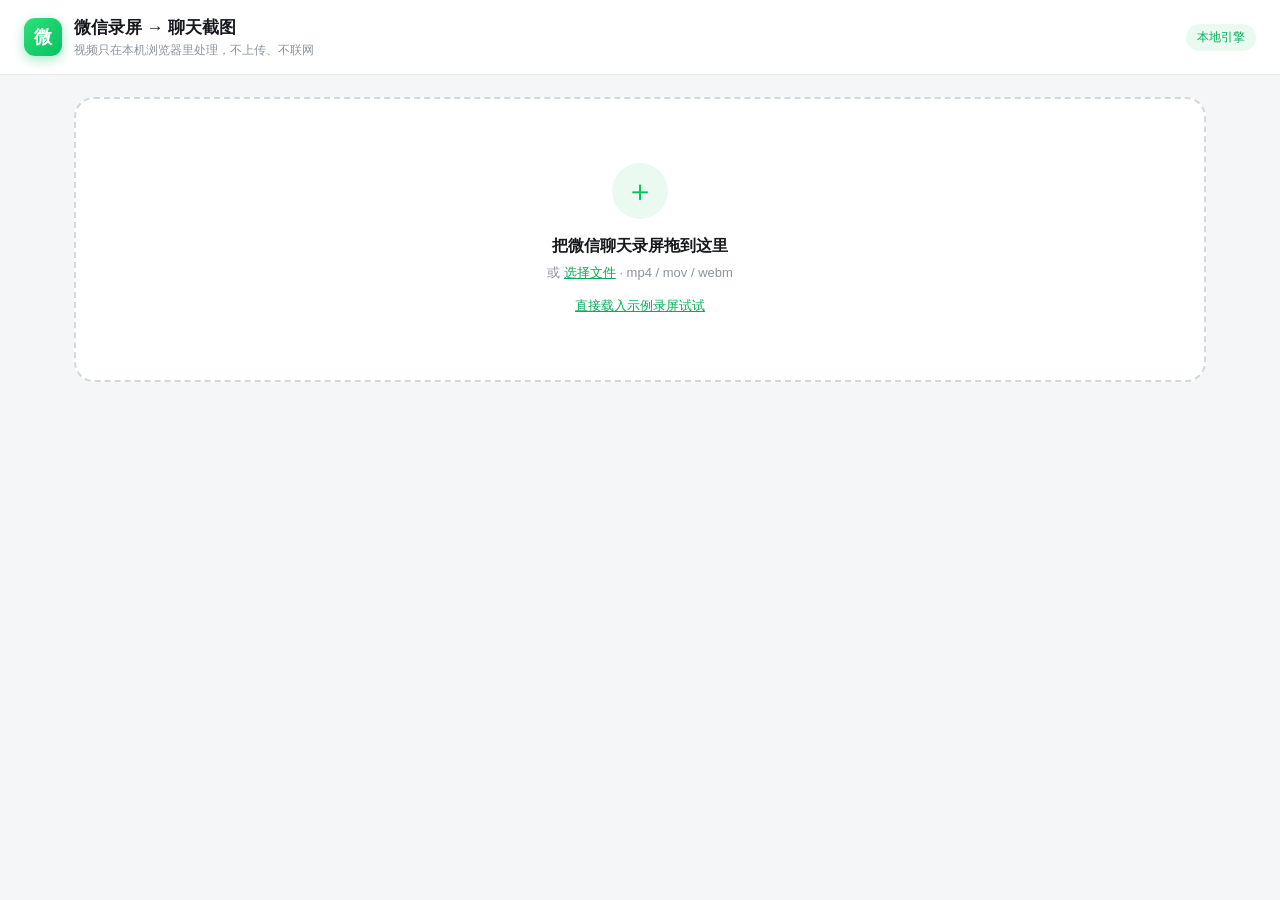
<file: wechat-shots/app/index.html>
<!DOCTYPE html>
<html lang="zh-CN">
<head>
<meta charset="utf-8">
<meta name="viewport" content="width=device-width, initial-scale=1">
<title>微信录屏 → 聊天截图</title>
<link rel="icon" href="data:image/svg+xml,%3Csvg%20xmlns='http://www.w3.org/2000/svg'%20viewBox='0%200%2032%2032'%3E%3Crect%20width='32'%20height='32'%20rx='7'%20fill='%2307c160'/%3E%3Ctext%20x='16'%20y='23'%20font-size='17'%20font-family='sans-serif'%20fill='%23fff'%20text-anchor='middle'%3E%E5%BE%AE%3C/text%3E%3C/svg%3E">
<link rel="stylesheet" href="style.css">
</head>
<body>
<header class="topbar">
  <div class="brand">
    <span class="logo">微</span>
    <div class="brand-txt">
      <h1>微信录屏 → 聊天截图</h1>
      <p>视频只在本机浏览器里处理，不上传、不联网</p>
    </div>
  </div>
  <span class="pill" id="enginePill">本地引擎</span>
</header>

<main>
  <section class="dropzone" id="dropzone">
    <input type="file" id="file" accept="video/mp4,video/quicktime,video/webm,video/*" hidden>
    <div class="dz-icon">＋</div>
    <p class="dz-main">把微信聊天录屏拖到这里</p>
    <p class="dz-sub">或 <a href="#" id="btnBrowse">选择文件</a> · mp4 / mov / webm</p>
    <p class="dz-next"><a href="#" id="btnSample">直接载入示例录屏试试</a></p>
  </section>

  <section class="work" id="work" hidden>
    <div class="col col-left">
      <div class="card video-card">
        <video id="video" controls playsinline muted></video>
        <div class="meta" id="meta"></div>
      </div>
      <div class="card">
        <div class="card-head"><h2>内容区预览</h2><span class="hint">红区不进截图</span></div>
        <canvas id="cropCanvas" class="crop"></canvas>
      </div>
    </div>

    <aside class="col col-right">
      <div class="card">
        <div class="card-head"><h2>参数</h2></div>
        <div class="field">
          <label for="fps">抽帧密度</label>
          <select id="fps">
            <option value="6">6 帧/秒（快）</option>
            <option value="10" selected>10 帧/秒（推荐）</option>
            <option value="16">16 帧/秒（更稳，慢）</option>
            <option value="24">24 帧/秒（最稳，最慢）</option>
          </select>
        </div>
        <div class="field">
          <label for="topCut">顶部裁掉 <b id="topVal">0%</b></label>
          <input type="range" id="topCut" min="0" max="40" step="1" value="0">
        </div>
        <div class="field">
          <label for="botCut">底部裁掉 <b id="botVal">0%</b></label>
          <input type="range" id="botCut" min="0" max="40" step="1" value="0">
        </div>
        <div class="field">
          <label for="fmt">图片格式</label>
          <select id="fmt">
            <option value="png" selected>PNG（清晰，体积大）</option>
            <option value="jpeg">JPG（体积小）</option>
          </select>
        </div>
      </div>

      <div class="card actions">
        <button id="btnRun" class="btn primary">开始生成截图</button>
        <button id="btnStop" class="btn ghost" hidden>取消</button>
        <div class="progress"><div class="bar" id="bar"></div></div>
        <p class="status" id="status">等待开始</p>
      </div>

      <div class="card tips">
        <h2>小贴士</h2>
        <ul>
          <li>滑动快慢随意，不用刻意停留——工具会把整段滚动拼成一条完整内容，再按屏切开。</li>
          <li>截图是这条内容上连续、互不重叠的切片，所以既不漏、也不会重复。</li>
          <li>手指突然一甩跳过一整屏时，工具会自动加密补帧；还补不回来会提示你。</li>
          <li>滑到一半回滑也可以，最终按内容位置排好。</li>
        </ul>
      </div>
    </aside>
  </section>

  <section class="gallery" id="gallery" hidden>
    <div class="gallery-head">
      <h2>截图结果 <span id="count" class="count">0 张</span></h2>
      <div class="gallery-actions">
        <button id="btnAll" class="btn ghost">全选</button>
        <button id="btnLong" class="btn ghost">合并成长图</button>
        <button id="btnZip" class="btn primary">打包 ZIP 下载</button>
      </div>
    </div>
    <div class="grid" id="grid"></div>
  </section>
</main>

<div class="toast" id="toast" hidden></div>
<script type="module" src="js/app.js"></script>
</body>
</html>
</file>
<file: wechat-shots/app/style.css>
:root {
  --green: #07c160;
  --green-dark: #06ad56;
  --ink: #16181c;
  --ink-2: #5b636e;
  --ink-3: #8b939e;
  --line: #e6e8eb;
  --bg: #f4f6f8;
  --card: #ffffff;
  --red: #ff5a5a;
  --radius: 14px;
}

* { box-sizing: border-box; }

[hidden] { display: none !important; }

html, body {
  margin: 0;
  padding: 0;
  background: var(--bg);
  color: var(--ink);
  font-family: -apple-system, BlinkMacSystemFont, "Segoe UI", "Microsoft YaHei", "PingFang SC", sans-serif;
  font-size: 14px;
  line-height: 1.6;
}

h1, h2 { margin: 0; font-weight: 600; }
h1 { font-size: 17px; }
h2 { font-size: 14px; color: var(--ink); }
p { margin: 0; }
a { color: var(--green-dark); }

.topbar {
  display: flex;
  align-items: center;
  justify-content: space-between;
  gap: 16px;
  padding: 14px 24px;
  background: var(--card);
  border-bottom: 1px solid var(--line);
  position: sticky;
  top: 0;
  z-index: 20;
}

.brand { display: flex; align-items: center; gap: 12px; }

.logo {
  width: 38px; height: 38px;
  display: grid; place-items: center;
  border-radius: 11px;
  background: linear-gradient(135deg, #2ee07a, var(--green));
  color: #fff;
  font-size: 18px;
  font-weight: 700;
  box-shadow: 0 4px 12px rgba(7, 193, 96, .35);
}

.brand-txt p { color: var(--ink-3); font-size: 12px; }

.pill {
  padding: 4px 11px;
  border-radius: 999px;
  background: #eafaf1;
  color: var(--green-dark);
  font-size: 12px;
  font-weight: 500;
  white-space: nowrap;
}

main { max-width: 1180px; margin: 0 auto; padding: 22px 24px 64px; }

.dropzone {
  border: 2px dashed #d3d8de;
  border-radius: 20px;
  background: var(--card);
  padding: 64px 24px;
  text-align: center;
  cursor: pointer;
  transition: border-color .16s, background .16s, transform .16s;
}

.dropzone:hover, .dropzone.over {
  border-color: var(--green);
  background: #f7fffa;
}

.dropzone.over { transform: scale(1.005); }

.dz-icon {
  width: 56px; height: 56px;
  margin: 0 auto 14px;
  display: grid; place-items: center;
  border-radius: 50%;
  background: #eafaf1;
  color: var(--green);
  font-size: 30px;
  line-height: 1;
}

.dz-main { font-size: 16px; font-weight: 600; }
.dz-sub { color: var(--ink-3); font-size: 13px; margin-top: 4px; }
.dz-next { margin-top: 12px; font-size: 12.5px; }

.work {
  display: grid;
  grid-template-columns: minmax(0, 1fr) 340px;
  gap: 18px;
  align-items: start;
}

@media (max-width: 940px) {
  .work { grid-template-columns: minmax(0, 1fr); }
}

.col { display: flex; flex-direction: column; gap: 18px; min-width: 0; }

.card {
  background: var(--card);
  border: 1px solid var(--line);
  border-radius: var(--radius);
  padding: 16px;
  box-shadow: 0 1px 2px rgba(16, 24, 40, .04);
}

.card-head {
  display: flex;
  align-items: baseline;
  justify-content: space-between;
  gap: 10px;
  margin-bottom: 10px;
}

.hint, .count { color: var(--ink-3); font-size: 12px; font-weight: 400; }

.video-card { padding: 10px; }

video {
  width: 100%;
  max-height: 58vh;
  border-radius: 10px;
  background: #0b0d10;
  display: block;
}

.meta {
  color: var(--ink-3);
  font-size: 12px;
  padding: 8px 4px 0;
  display: flex;
  gap: 14px;
  flex-wrap: wrap;
}

.crop {
  width: 100%;
  max-width: 240px;
  height: auto;
  border-radius: 8px;
  background: #0b0d10;
  display: block;
  margin: 0 auto;
}

.field { margin-bottom: 12px; }
.field:last-child { margin-bottom: 0; }

.field label {
  display: flex;
  justify-content: space-between;
  align-items: center;
  font-size: 13px;
  color: var(--ink-2);
  margin-bottom: 5px;
}

.field label b { color: var(--ink); font-weight: 600; }

select, input[type=range] {
  width: 100%;
  font: inherit;
}

select {
  padding: 7px 10px;
  border: 1px solid var(--line);
  border-radius: 9px;
  background: #fff;
  color: var(--ink);
  outline: none;
}

select:focus { border-color: var(--green); }

input[type=range] {
  -webkit-appearance: none;
  appearance: none;
  height: 22px;
  background: transparent;
  cursor: pointer;
}

input[type=range]::-webkit-slider-runnable-track {
  height: 4px;
  border-radius: 4px;
  background: #e3e7ec;
}

input[type=range]::-webkit-slider-thumb {
  -webkit-appearance: none;
  width: 16px; height: 16px;
  margin-top: -6px;
  border-radius: 50%;
  background: var(--green);
  border: 2px solid #fff;
  box-shadow: 0 1px 4px rgba(0, 0, 0, .25);
}

.btn {
  width: 100%;
  padding: 10px 16px;
  border: 1px solid transparent;
  border-radius: 10px;
  font: inherit;
  font-weight: 600;
  cursor: pointer;
  transition: background .15s, opacity .15s;
}

.btn.primary { background: var(--green); color: #fff; }
.btn.primary:hover { background: var(--green-dark); }
.btn.ghost { background: #fff; border-color: var(--line); color: var(--ink-2); }
.btn.ghost:hover { background: #f5f6f7; }
.btn:disabled { opacity: .5; cursor: not-allowed; }

.actions { display: flex; flex-direction: column; gap: 10px; }

.progress {
  height: 6px;
  border-radius: 6px;
  background: #eceff2;
  overflow: hidden;
}

.bar {
  height: 100%;
  width: 0;
  border-radius: 6px;
  background: linear-gradient(90deg, #45d98a, var(--green));
  transition: width .18s ease;
}

.status { color: var(--ink-3); font-size: 12px; text-align: center; }

.tips ul { margin: 8px 0 0; padding-left: 18px; color: var(--ink-2); font-size: 12.5px; }
.tips li { margin-bottom: 4px; }

.gallery { margin-top: 22px; }

.gallery-head {
  display: flex;
  align-items: center;
  justify-content: space-between;
  gap: 14px;
  flex-wrap: wrap;
  margin-bottom: 14px;
}

.gallery-actions { display: flex; gap: 8px; flex-wrap: wrap; }
.gallery-actions .btn { width: auto; padding: 8px 14px; font-size: 13px; }

.grid {
  display: grid;
  grid-template-columns: repeat(auto-fill, minmax(152px, 1fr));
  gap: 12px;
}

.card-shot {
  position: relative;
  background: var(--card);
  border: 1px solid var(--line);
  border-radius: 12px;
  padding: 6px;
  cursor: pointer;
  transition: border-color .15s, box-shadow .15s, opacity .15s;
}

.card-shot img {
  width: 100%;
  height: 240px;
  object-fit: cover;
  object-position: top;
  border-radius: 8px;
  display: block;
  background: #f0f2f4;
}

.card-shot .cap {
  display: block;
  font-size: 11.5px;
  color: var(--ink-3);
  padding: 6px 2px 1px;
  white-space: nowrap;
  overflow: hidden;
  text-overflow: ellipsis;
}

.card-shot .tick {
  position: absolute;
  top: 12px; right: 12px;
  width: 20px; height: 20px;
  border-radius: 50%;
  background: rgba(255, 255, 255, .92);
  border: 1.5px solid #cdd3da;
  display: grid; place-items: center;
  font-size: 12px;
  color: transparent;
}

.card-shot.on { border-color: var(--green); box-shadow: 0 0 0 2px rgba(7, 193, 96, .18); }
.card-shot.on .tick { background: var(--green); border-color: var(--green); color: #fff; }
.card-shot.off { opacity: .45; }

.toast {
  position: fixed;
  left: 50%;
  bottom: 30px;
  transform: translateX(-50%);
  background: rgba(22, 24, 28, .92);
  color: #fff;
  padding: 10px 18px;
  border-radius: 10px;
  font-size: 13px;
  z-index: 50;
  max-width: 80vw;
}

.long-item {
  display: flex;
  align-items: center;
  gap: 12px;
  padding: 10px 12px;
  border: 1px solid var(--line);
  border-radius: 10px;
  margin-top: 8px;
  background: #fbfcfd;
}

.long-item img { width: 46px; height: 46px; object-fit: cover; object-position: top; border-radius: 6px; }
.long-item .info { flex: 1; min-width: 0; }
.long-item .info b { display: block; font-size: 13px; }
.long-item .info span { color: var(--ink-3); font-size: 12px; }
.long-item .btn { width: auto; padding: 7px 12px; font-size: 12.5px; }
</file>
